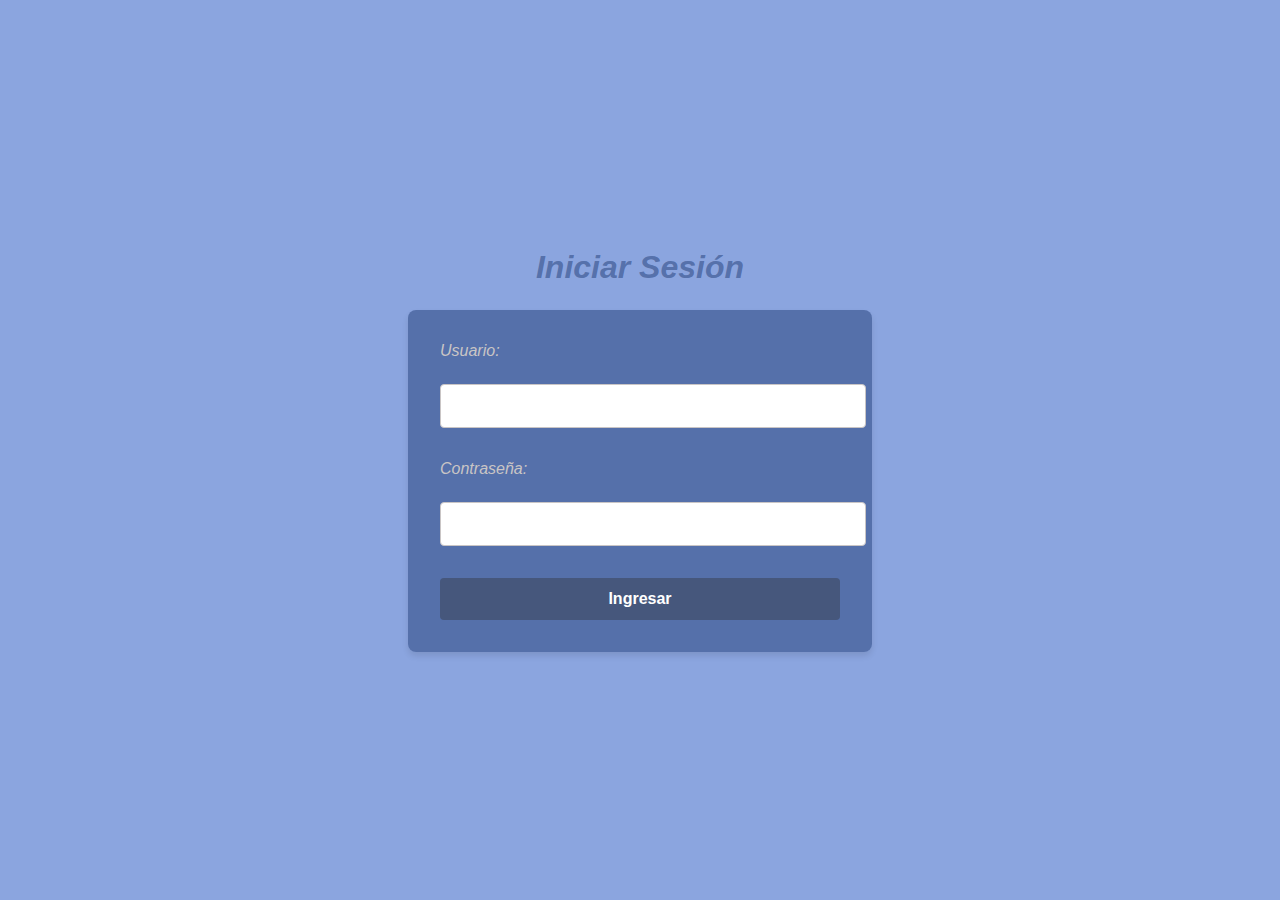
<file: index.html>
<!DOCTYPE html>
<html lang="es">
<head>
    <meta charset="UTF-8">
    <meta name="viewport" content="width=device-width, initial-scale=1.0">
    <title>Login - Mer-Chaca</title>
    <link rel="stylesheet" href="styles.css">
</head>
<body>
    <div class="login-container">
        <h1>Iniciar Sesión</h1>
        <form onsubmit="handleLogin(event)">
            <label for="username">Usuario:</label>
            <input type="text" id="username" name="username" required>
            <label for="password">Contraseña:</label>
            <input type="password" id="password" name="password" required>
            <button type="submit">Ingresar</button>
        </form>
        <script src="scripts.js"></script>
    </div>
</body>
</html>
</file>
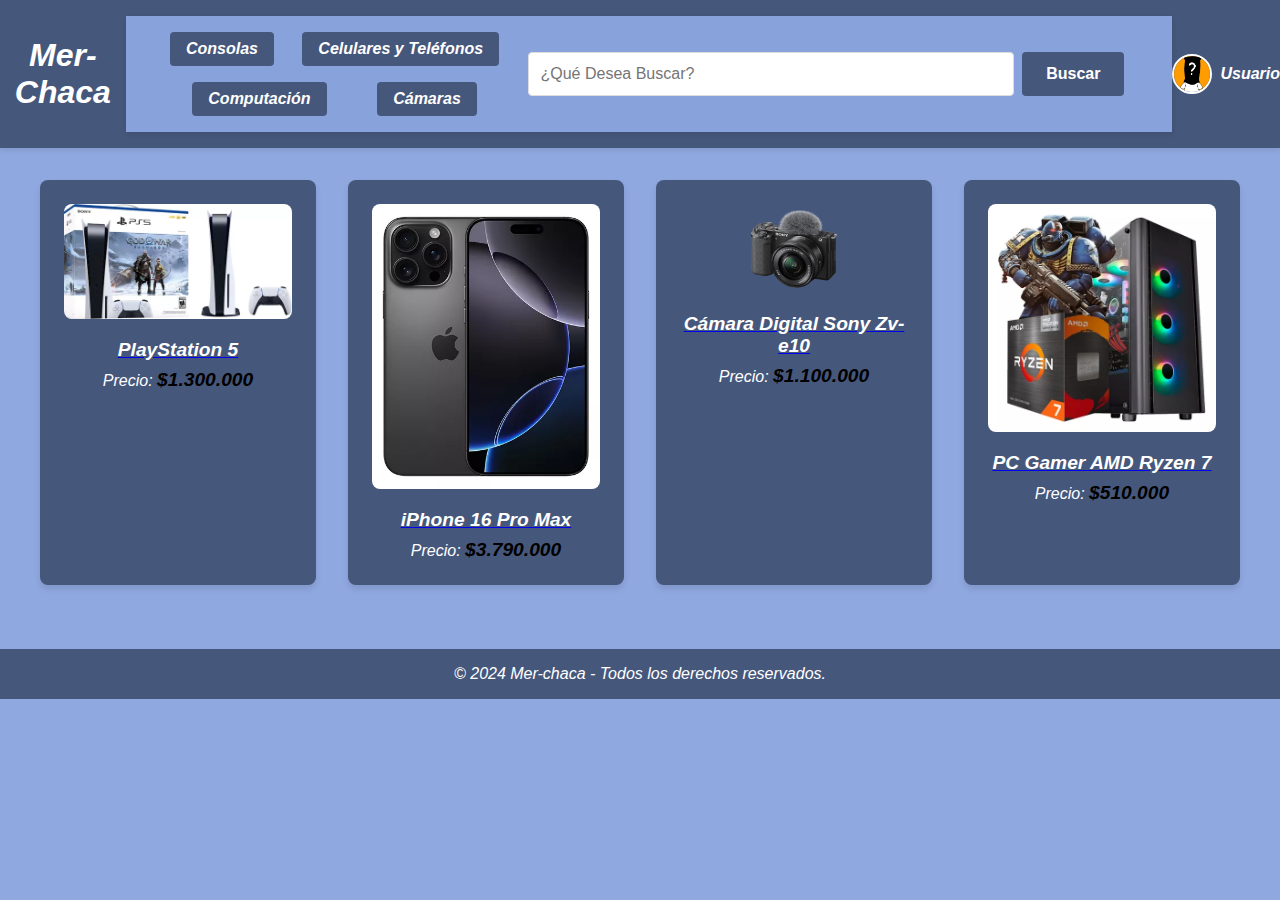
<file: home.html>
<!DOCTYPE html>
<html lang="es">
<head>
    <meta charset="UTF-8">
    <meta name="viewport" content="width=device-width, initial-scale=1.0">
    <title>Inicio - Merchaca</title>
    <link rel="stylesheet" href="styles.css">
</head>
<body>
    <header class="header">
        <div class="logo">
            <h1>Mer-Chaca</h1>
        </div>
        <div class="top-bar">
            <div class="categories">
                <a href="#">Consolas</a>
                <a href="#">Celulares y Teléfonos</a>
                <a href="#">Computación</a>
                <a href="#">Cámaras</a>
            </div>
            <div class="search-bar">
                <input type="text" placeholder="¿Qué Desea Buscar?">
                <button>Buscar</button>
            </div>
        </div>
        <div class="user-profile">
            <img src="perfil.jpg" alt="Foto de perfil" class="profile-pic">
            <span>Usuario</span>
        </div>
    </header>
    <main class="main-content">
        <section class="product">
            <a  href="producto1.html"><img src="ps5.webp" alt="PS5" class="product-image">
            <h3 style="color: white;">PlayStation 5</h3></a></style>
            <p style="color: white;">Precio: <span>$1.300.000</span></p></style>
        </section>
        <section class="product">
            <a href="producto2.html"><img src="iphone_16.webp" alt="iPhone 16 Pro Max" class="product-image">
            <h3 style="color: white;">iPhone 16 Pro Max</h3></style></a>
            <p style="color: white;">Precio: <span>$3.790.000</span></p></style>
        </section>
        <section class="product">
            <a  href="producto3.html"><img src="camara_sony.webp" alt="Cámara Sony Zv-e10" class="product-image">
            <h3 style="color: white;">Cámara Digital Sony Zv-e10</h3></style></a>
            <p style="color: white;">Precio: <span>$1.100.000</span></p></style>
        </section>
        <section class="product">
            <a  href="producto4.html"><img src="pc_gamer.webp" alt="PC Gamer" class="product-image">
            <h3 style="color: white;">PC Gamer AMD Ryzen 7</h3></style></a>
            <p style="color: white;">Precio: <span>$510.000</span></p></style>
        </section>
    </main>
    <footer class="footer">
        <p>&copy; 2024 Mer-chaca - Todos los derechos reservados.</p>
    </footer>
</body>
</html>
</file>
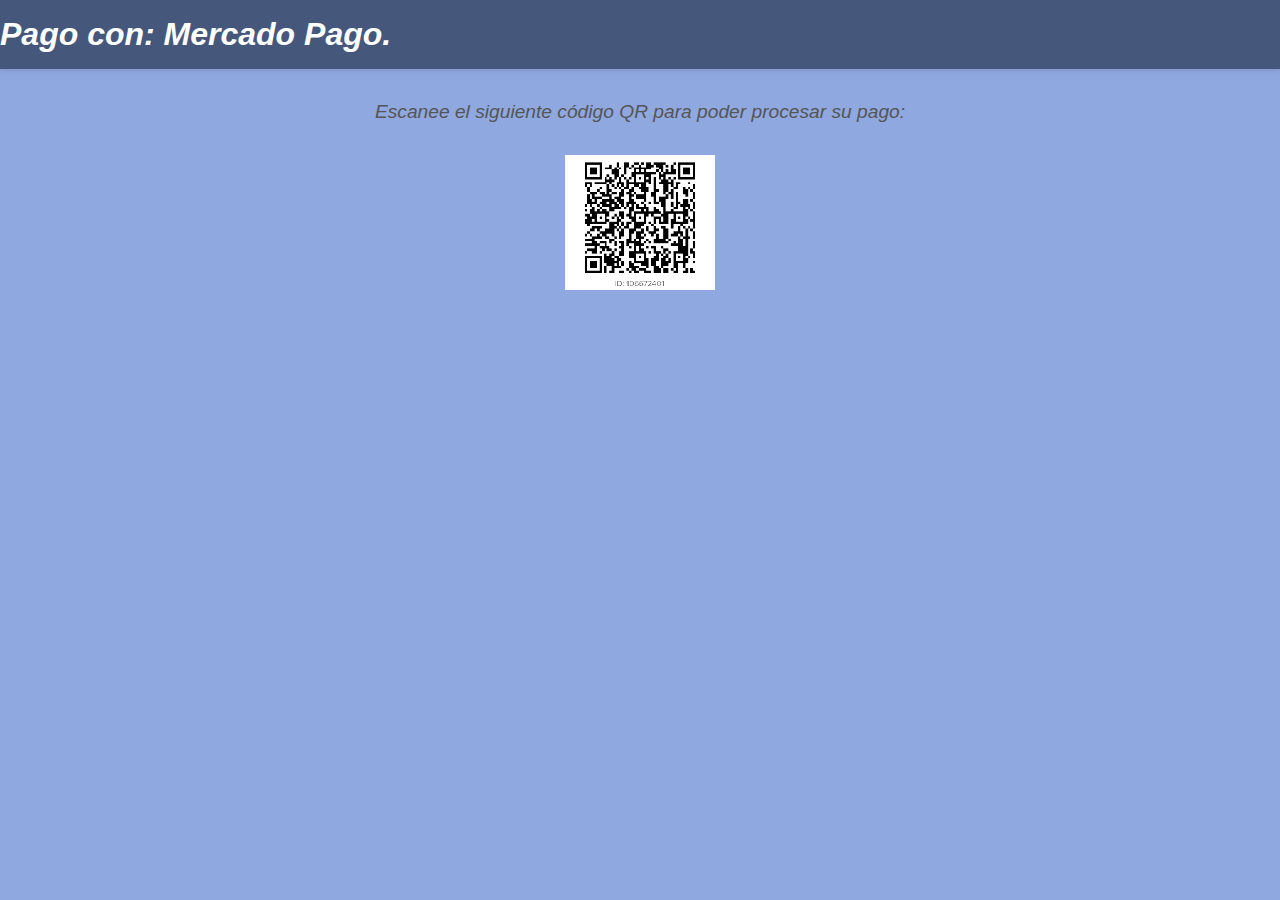
<file: pago_mp.html>
<!DOCTYPE html>
<html lang="es">
<head>
    <meta charset="UTF-8">
    <meta name="viewport" content="width=device-width, initial-scale=1.0">
    <title>Métodos de Pago</title>
    <link rel="stylesheet" href="styles.css">
</head>
<body>
    <header class="header">
        <h1>Pago con: Mercado Pago.</h1>
    </header>
    <main class="payment-methods">
        <p>Escanee el siguiente código QR para poder procesar su pago:</p>
        <div class="payment-images">
            <img src="qr.png">
    </main>
</body>
</html>
</file>
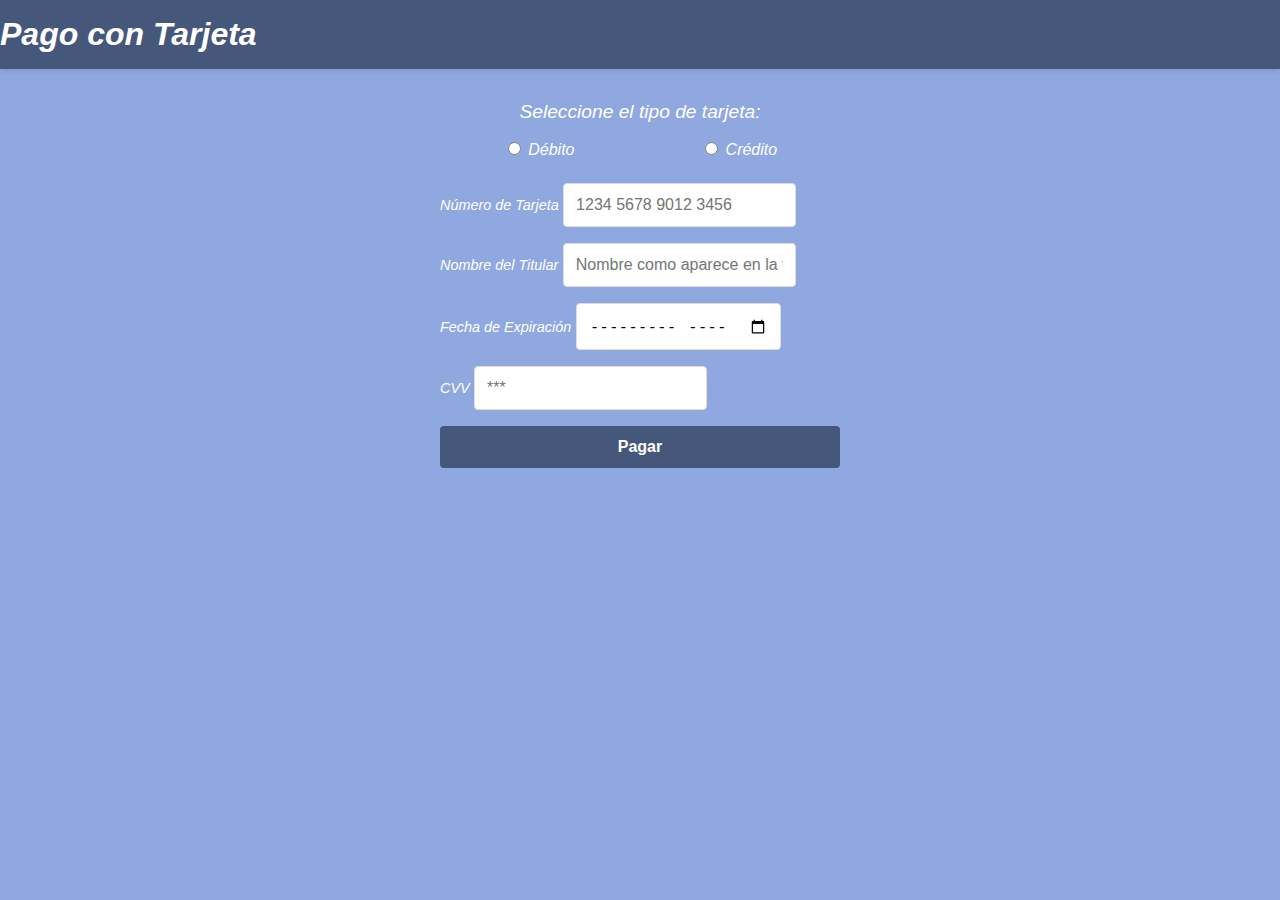
<file: pago_tarjeta.html>
<!DOCTYPE html>
<html lang="es">
<head>
    <meta charset="UTF-8">
    <meta name="viewport" content="width=device-width, initial-scale=1.0">
    <title>Pagar con Tarjeta</title>
    <link rel="stylesheet" href="styles.css">
</head>
<body>
    <header class="header">
        <h1>Pago con Tarjeta</h1>
    </header>
    <main class="card-payment-form">
        <p>Seleccione el tipo de tarjeta:</p>
        <div class="card-type">
            <label>
                <input type="radio" name="cardType" value="debito"> Débito
            </label>
            <label>
                <input type="radio" name="cardType" value="credito"> Crédito
            </label>
        </div>
        <form id="paymentForm">
            <div>
                <label for="cardNumber">Número de Tarjeta</label>
                <input type="text" id="cardNumber" placeholder="1234 5678 9012 3456" maxlength="19" required>
            </div>
            <div>
                <label for="cardHolder">Nombre del Titular</label>
                <input type="text" id="cardHolder" placeholder="Nombre como aparece en la tarjeta" required>
            </div>
            <div>
                <label for="expiryDate">Fecha de Expiración</label>
                <input type="month" id="expiryDate" required>
            </div>
            <div>
                <label for="cvv">CVV</label>
                <input type="password" id="cvv" placeholder="***" maxlength="3" required>
            </div>
            <button type="submit">Pagar</button>
        </form>
    </main>
    <script src="scripts.js"></script>
</body>
</html>
</file>
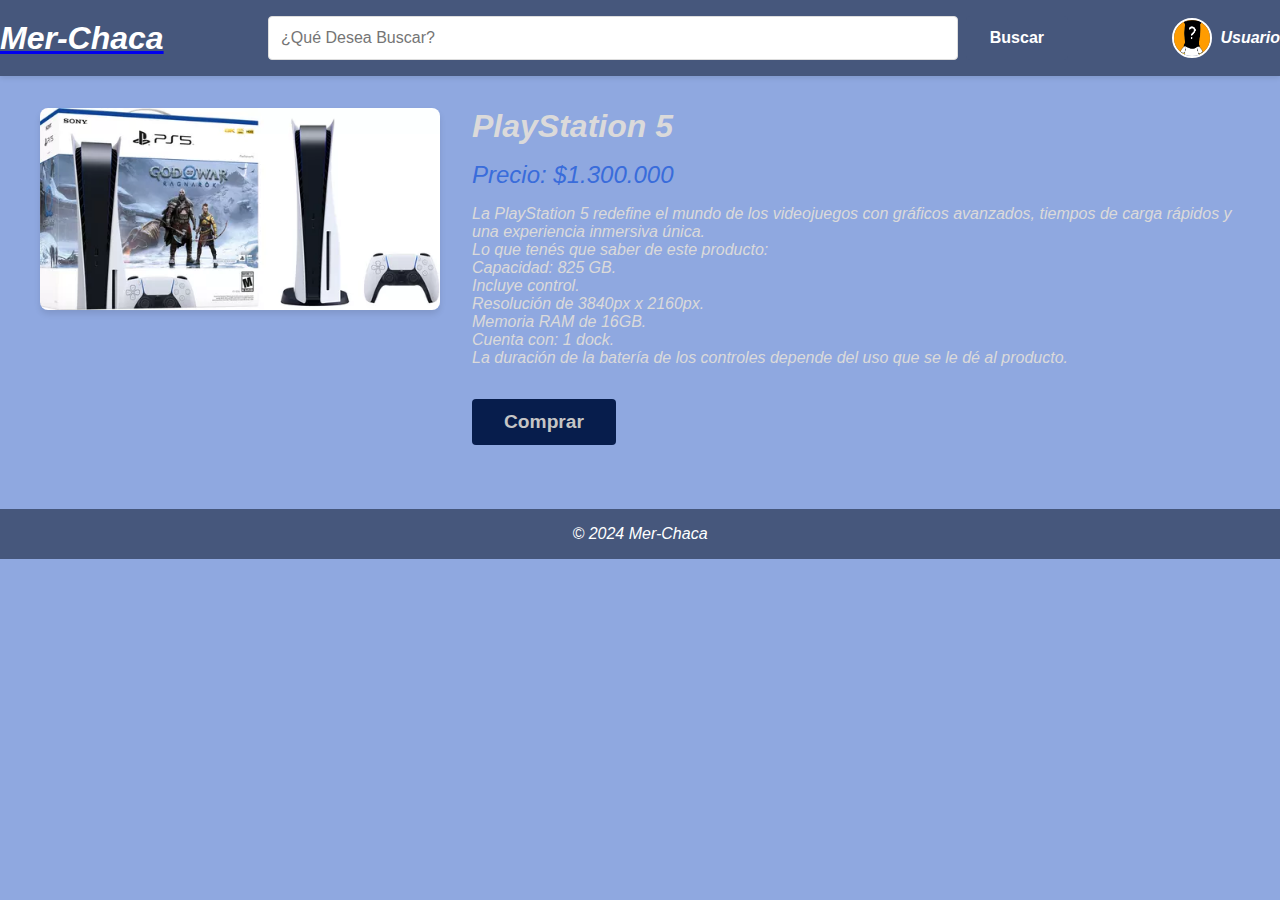
<file: producto1.html>
<!DOCTYPE html>
<html lang="es">
<head>
    <meta charset="UTF-8">
    <meta name="viewport" content="width=device-width, initial-scale=1.0">
    <title>Detalle del Producto</title>
    <link rel="stylesheet" href="styles.css">
</head>
<body>
    <header class="header">
        <div class="logo">
            <a href="home.html"><h1>Mer-Chaca</h1></a>
        </div>
        <div class="search-bar">
            <input type="text" placeholder="¿Qué Desea Buscar?">
            <button>Buscar</button>
        </div>
        <div class="user-profile">
            <img src="perfil.jpg" alt="Foto de perfil" class="profile-pic">
            <span>Usuario</span>
        </div>
    </header>

    <main class="product-detail">
        <div class="product-images">
            <img src="ps5.webp" alt="PS5">
        </div>
        <div class="product-info">
            <h1>PlayStation 5</h1>
            <p class="price">Precio: $1.300.000</p>
            <p class="description">
                La PlayStation 5 redefine el mundo de los videojuegos con gráficos avanzados, tiempos de carga rápidos y una experiencia inmersiva única.<br>
                Lo que tenés que saber de este producto:<br>
                Capacidad: 825 GB.<br>
                Incluye control.<br>
                Resolución de 3840px x 2160px.<br>
                Memoria RAM de 16GB.<br>
                Cuenta con: 1 dock.<br>
                La duración de la batería de los controles depende del uso que se le dé al producto.<br>
            </p>
            <a href="pago.html"><button class="buy-btn">Comprar </button></a>
        </div>
    </main>
    <footer class="footer">
        <p>© 2024 Mer-Chaca</p>
    </footer>
</body>
</html>
</file>
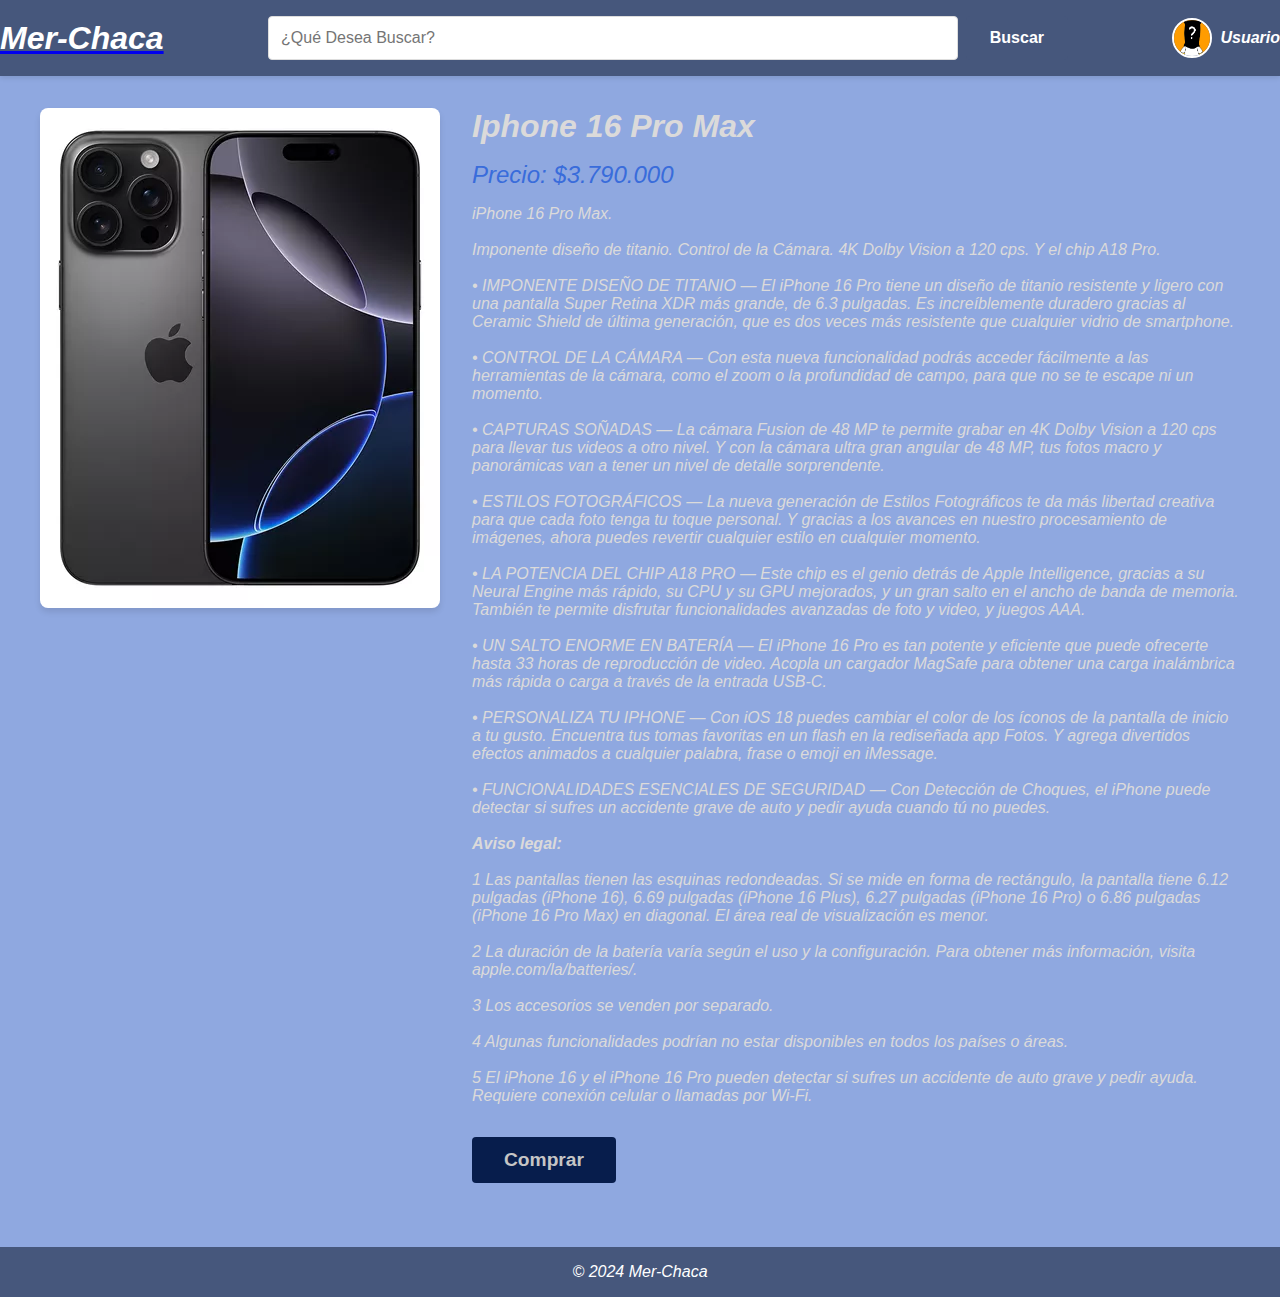
<file: producto2.html>
<!DOCTYPE html>
<html lang="es">
<head>
    <meta charset="UTF-8">
    <meta name="viewport" content="width=device-width, initial-scale=1.0">
    <title>Detalle del Producto</title>
    <link rel="stylesheet" href="styles.css">
</head>
<body>
    <header class="header">
        <div class="logo">
            <a href="home.html"><h1>Mer-Chaca</h1></a>
        </div>
        <div class="search-bar">
            <input type="text" placeholder="¿Qué Desea Buscar?">
            <button>Buscar</button>
        </div>
        <div class="user-profile">
            <img src="perfil.jpg" alt="Foto de perfil" class="profile-pic">
            <span>Usuario</span>
        </div>
    </header>

    <main class="product-detail">
        <div class="product-images">
            <img src="iphone_16.webp">
        </div>
        <div class="product-info">
            <h1>Iphone 16 Pro Max</h1>
            <p class="price">Precio: $3.790.000</p>
            <p class="description">
                iPhone 16 Pro Max.<br>

                <br>Imponente diseño de titanio. Control de la Cámara. 4K Dolby Vision a 120 cps. Y el chip A18 Pro.<br>
                
                <br>• IMPONENTE DISEÑO DE TITANIO — El iPhone 16 Pro tiene un diseño de titanio resistente y ligero con una pantalla Super Retina XDR más grande, de 6.3 pulgadas. Es increíblemente duradero gracias al Ceramic Shield de última generación, que es dos veces más resistente que cualquier vidrio de smartphone.<br>
                
                <br>• CONTROL DE LA CÁMARA — Con esta nueva funcionalidad podrás acceder fácilmente a las herramientas de la cámara, como el zoom o la profundidad de campo, para que no se te escape ni un momento.<br>
                
                <br>• CAPTURAS SOÑADAS — La cámara Fusion de 48 MP te permite grabar en 4K Dolby Vision a 120 cps para llevar tus videos a otro nivel. Y con la cámara ultra gran angular de 48 MP, tus fotos macro y panorámicas van a tener un nivel de detalle sorprendente.<br>
                
                <br>• ESTILOS FOTOGRÁFICOS — La nueva generación de Estilos Fotográficos te da más libertad creativa para que cada foto tenga tu toque personal. Y gracias a los avances en nuestro procesamiento de imágenes, ahora puedes revertir cualquier estilo en cualquier momento.<br>
                
                <br>• LA POTENCIA DEL CHIP A18 PRO — Este chip es el genio detrás de Apple Intelligence, gracias a su Neural Engine más rápido, su CPU y su GPU mejorados, y un gran salto en el ancho de banda de memoria. También te permite disfrutar funcionalidades avanzadas de foto y video, y juegos AAA.<br>
                
                <br>• UN SALTO ENORME EN BATERÍA — El iPhone 16 Pro es tan potente y eficiente que puede ofrecerte hasta 33 horas de reproducción de video. Acopla un cargador MagSafe para obtener una carga inalámbrica más rápida o carga a través de la entrada USB-C.<br>
                
                <br>• PERSONALIZA TU IPHONE — Con iOS 18 puedes cambiar el color de los íconos de la pantalla de inicio a tu gusto. Encuentra tus tomas favoritas en un flash en la rediseñada app Fotos. Y agrega divertidos efectos animados a cualquier palabra, frase o emoji en iMessage.<br>
                
                <br>• FUNCIONALIDADES ESENCIALES DE SEGURIDAD — Con Detección de Choques, el iPhone puede detectar si sufres un accidente grave de auto y pedir ayuda cuando tú no puedes.<br>
                
                <br><b>Aviso legal:<br></b>
                <br>1 Las pantallas tienen las esquinas redondeadas. Si se mide en forma de rectángulo, la pantalla tiene 6.12 pulgadas (iPhone 16), 6.69 pulgadas (iPhone 16 Plus), 6.27 pulgadas (iPhone 16 Pro) o 6.86 pulgadas (iPhone 16 Pro Max) en diagonal. El área real de visualización es menor.<br>
                <br>2 La duración de la batería varía según el uso y la configuración. Para obtener más información, visita apple.com/la/batteries/.<br>
                <br>3 Los accesorios se venden por separado.<br>
                <br>4 Algunas funcionalidades podrían no estar disponibles en todos los países o áreas.<br>
                <br>5 El iPhone 16 y el iPhone 16 Pro pueden detectar si sufres un accidente de auto grave y pedir ayuda. Requiere conexión celular o llamadas por Wi-Fi.<br>
            </p>
            <a href="pago.html"><button class="buy-btn">Comprar</button></a>
        </div>
    </main>
    <footer class="footer">
        <p>© 2024 Mer-Chaca</p>
    </footer>
</body>
</html>
</file>
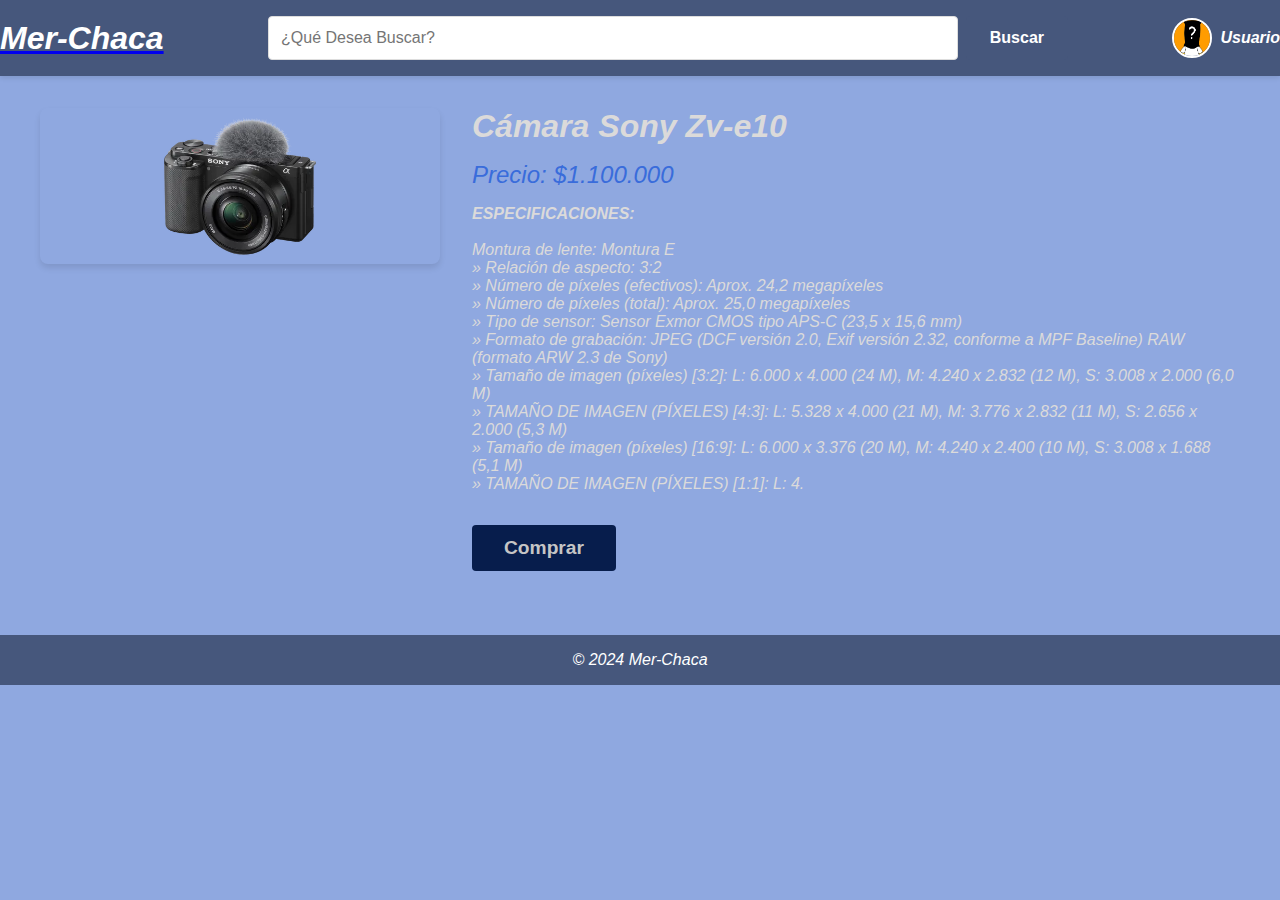
<file: producto3.html>
<!DOCTYPE html>
<html lang="es">
<head>
    <meta charset="UTF-8">
    <meta name="viewport" content="width=device-width, initial-scale=1.0">
    <title>Detalle del Producto</title>
    <link rel="stylesheet" href="styles.css">
</head>
<body>
    <header class="header">
        <div class="logo">
            <a href="home.html"><h1>Mer-Chaca</h1></a>
        </div>
        <div class="search-bar">
            <input type="text" placeholder="¿Qué Desea Buscar?">
            <button>Buscar</button>
        </div>
        <div class="user-profile">
            <img src="perfil.jpg" alt="Foto de perfil" class="profile-pic">
            <span>Usuario</span>
        </div>
    </header>

    <main class="product-detail">
        <div class="product-images">
            <img src="camara_sony.webp">
        </div>
        <div class="product-info">
            <h1>Cámara Sony Zv-e10</h1>
            <p class="price">Precio: $1.100.000</p>
            <p class="description">
                <b>ESPECIFICACIONES:</b><br>

                <br>Montura de lente: Montura E<br>
» Relación de aspecto: 3:2<br>
» Número de píxeles (efectivos): Aprox. 24,2 megapíxeles<br>
» Número de píxeles (total): Aprox. 25,0 megapíxeles<br>
» Tipo de sensor: Sensor Exmor CMOS tipo APS-C (23,5 x 15,6 mm)<br>
» Formato de grabación: JPEG (DCF versión 2.0, Exif versión 2.32, conforme a MPF Baseline) RAW (formato ARW 2.3 de Sony)<br>
» Tamaño de imagen (píxeles) [3:2]: L: 6.000 x 4.000 (24 M), M: 4.240 x 2.832 (12 M), S: 3.008 x 2.000 (6,0 M)<br>
» TAMAÑO DE IMAGEN (PÍXELES) [4:3]: L: 5.328 x 4.000 (21 M), M: 3.776 x 2.832 (11 M), S: 2.656 x 2.000 (5,3 M)<br>
» Tamaño de imagen (píxeles) [16:9]: L: 6.000 x 3.376 (20 M), M: 4.240 x 2.400 (10 M), S: 3.008 x 1.688 (5,1 M)<br>
» TAMAÑO DE IMAGEN (PÍXELES) [1:1]: L: 4.
            </p>
            <a href="pago.html"><button class="buy-btn">Comprar</button></a>
        </div>
    </main>
    <footer class="footer">
        <p>© 2024 Mer-Chaca</p>
    </footer>
</body>
</html>
</file>
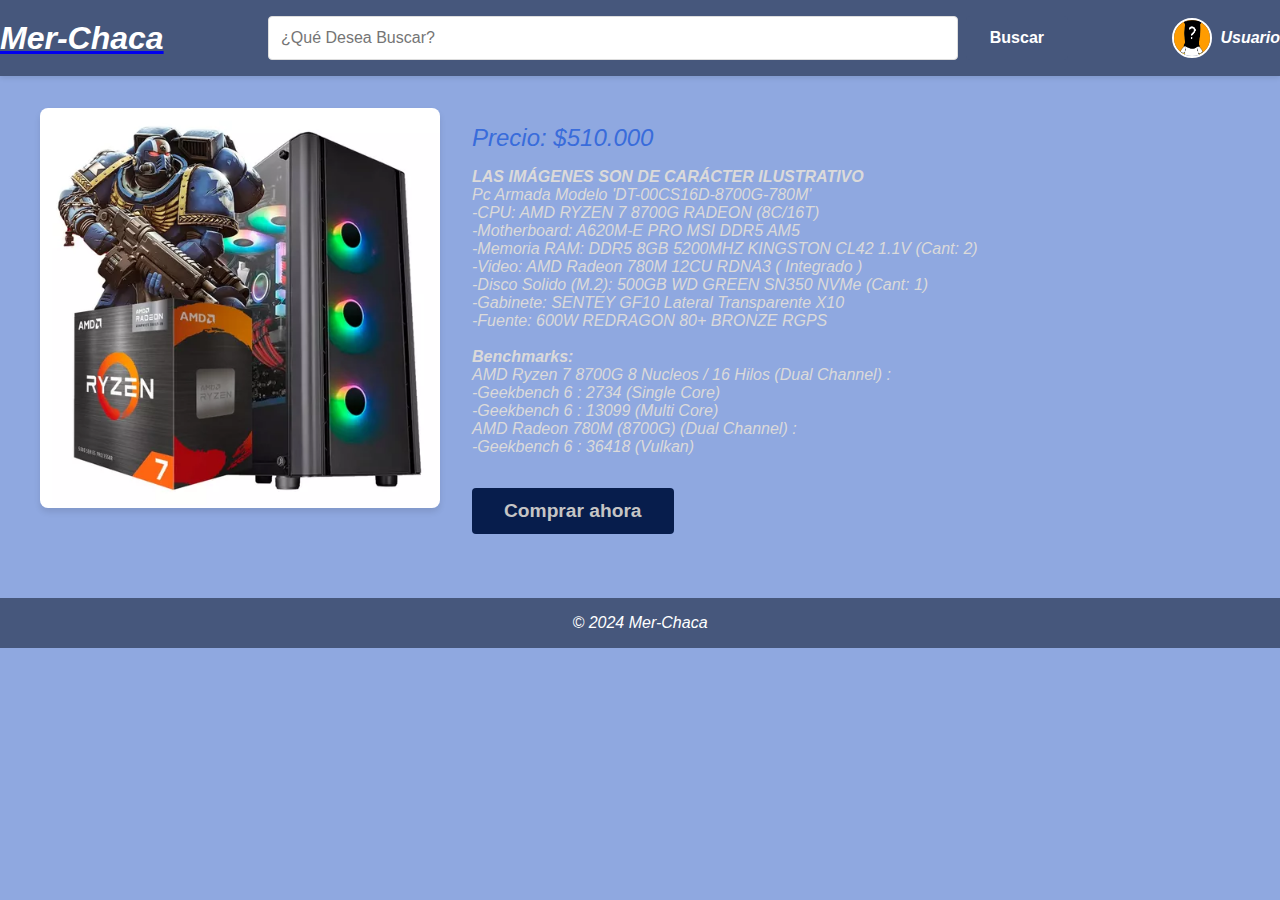
<file: producto4.html>
<!DOCTYPE html>
<html lang="es">
<head>
    <meta charset="UTF-8">
    <meta name="viewport" content="width=device-width, initial-scale=1.0">
    <title>Detalle del Producto</title>
    <link rel="stylesheet" href="styles.css">
</head>
<body>
    <header class="header">
        <div class="logo">
            <a href="home.html"><h1>Mer-Chaca</h1></a>
        </div>
        <div class="search-bar">
            <input type="text" placeholder="¿Qué Desea Buscar?">
            <button>Buscar</button>
        </div>
        <div class="user-profile">
            <img src="perfil.jpg" alt="Foto de perfil" class="profile-pic">
            <span>Usuario</span>
        </div>
    </header>

    <main class="product-detail">
        <div class="product-images">
            <img src="pc_gamer.webp">
        </div>
        <div class="product-info">
            <h1></h1>
            <p class="price">Precio: $510.000</p>
            <p class="description">
                <b>LAS IMÁGENES SON DE CARÁCTER ILUSTRATIVO</b><br>

Pc Armada Modelo 'DT-00CS16D-8700G-780M'<br>

-CPU: AMD RYZEN 7 8700G RADEON (8C/16T)<br>
-Motherboard: A620M-E PRO MSI DDR5 AM5<br>
-Memoria RAM: DDR5 8GB 5200MHZ KINGSTON CL42 1.1V (Cant: 2)<br>
-Video: AMD Radeon 780M 12CU RDNA3 ( Integrado )<br>
-Disco Solido (M.2): 500GB WD GREEN SN350 NVMe (Cant: 1)<br>
-Gabinete: SENTEY GF10 Lateral Transparente X10<br>
-Fuente: 600W REDRAGON 80+ BRONZE RGPS<br>

<br><b>Benchmarks:</b><br>
AMD Ryzen 7 8700G 8 Nucleos / 16 Hilos (Dual Channel) :<br>
-Geekbench 6 : 2734 (Single Core)<br>
-Geekbench 6 : 13099 (Multi Core)<br>
AMD Radeon 780M (8700G) (Dual Channel) :<br>
-Geekbench 6 : 36418 (Vulkan)<br>
            </p>
            <a href="pago.html"><button class="buy-btn">Comprar ahora</button></a>
        </div>
    </main>
    <footer class="footer">
        <p>© 2024 Mer-Chaca</p>
    </footer>
</body>
</html>
</file>
<file: styles.css>
.product-detail {
    display: flex;
    gap: 2rem;
    padding: 2rem;
    max-width: 1200px;
    margin: 0 auto;
}

.product-images img {
    max-width: 400px;
    border-radius: 8px;
    box-shadow: 0 4px 6px rgba(0, 0, 0, 0.1);
}

.product-info {
    display: flex;
    flex-direction: column;
    justify-content: center;
    color: #dbdada;
}

.product-info h1 {
    font-size: 2rem;
    margin-bottom: 1rem;
}

.product-info .price {
    font-size: 1.5rem;
    color: #396cdb;
    margin-bottom: 1rem;
}

.product-info .description {
    font-size: 1rem;
    color: #dbdada;
    margin-bottom: 2rem;
}

.product-info .buy-btn {
    background-color: #021846f6;
    color: #c5c5c5;
    padding: 0.75rem 2rem;
    border: none;
    border-radius: 4px;
    font-size: 1.2rem;
    font-weight: bold;
    cursor: pointer;
    transition: background-color 0.3s ease;
}

.product-info .buy-btn:hover {
    background-color: #021846f6;
}


body, h1, h2, h3, p, ul, li, img, a {
    margin: 0;
    padding: 0;
    box-sizing: border-box;
    font-family: Arial, sans-serif;
    font-style: oblique;
}


body {
   background-color: #8ba5dff6;
    color: #a09c9c;
}

/* ====== Página de Login ====== */
.login-container {
    display: flex;
    flex-direction: column;
    align-items: center;
    justify-content: center;
    min-height: 100vh;
    background-color: #8ba5dff6;
}

.login-container h1 {
    margin-bottom: 1.5rem;
    color: #536ea8f6;
    
}

.login-container form {
    background-color: #536ea8f6; 
    padding: 2rem;
    border-radius: 8px;
    box-shadow: 0px 4px 6px rgba(0, 0, 0, 0.1);
    width: 100%;
    max-width: 400px;
    text-align: center;
    display: flex;
    flex-direction: column;
}

.login-container label {
    text-align: left;
    margin-bottom: 0.5rem;
    font-size: 1rem;
    color: #c9c5c5;
}

.login-container input {
    padding: 0.75rem;
    margin-bottom: 1rem;
    border: 1px solid #c9c5c5;
    border-radius: 4px;
    font-size: 1rem;
    width: 100%;
}

.login-container button {
    background-color: #021846f6;
    color: #ffffff;
    padding: 0.75rem;
    border: none;
    border-radius: 4px;
    font-size: 1rem;
    font-weight: bold;
    cursor: pointer;
    transition: background-color 0.3s ease;
}

.login-container button:hover {
    background-color: #46577c;
}

/* ====== Página de Home ====== */
.header {
    background-color: #46577c;
    padding: 1rem 2rem;
    display: flex;
    justify-content: space-between;
    align-items: center;
    box-shadow: 0px 4px 6px rgba(0, 0, 0, 0.1);
}

.header .logo h1 {
    color: #ffffff;
}

.header .categories ul {
    list-style: none;
    display: flex;
    gap: 1.5rem;
}

.header .categories ul li a {
    text-decoration: none;
    color: #333;
    font-weight: bold;
    transition: color 0.3s ease;
}

.header .categories ul li a:hover {
    color: #ff6600;
}

.user-profile {
    display: flex;
    align-items: center;
    gap: 0.5rem;
}

.user-profile .profile-pic {
    width: 40px;
    height: 40px;
    border-radius: 50%;
    border: 2px solid #ffffff;
    object-fit: cover;
}

.user-profile span {
    font-size: 1rem;
    color: #ffffff;
    font-weight: bold;
}


.main-content {
    display: grid;
    grid-template-columns: repeat(auto-fit, minmax(250px, 1fr));
    gap: 2rem;
    padding: 2rem;
    max-width: 1200px;
    margin: 0 auto;
}

.product {
    background-color: #46577c;
    padding: 1.5rem;
    border-radius: 8px;
    box-shadow: 0 4px 6px rgba(0, 0, 0, 0.1);
    text-align: center;
    transition: transform 0.3s ease, box-shadow 0.3s ease;
}

.product:hover {
    transform: translateY(-5px);
    box-shadow: 0 6px 10px rgba(0, 0, 0, 0.2);
}

.product img {
    max-width: 100%;
    height: auto;
    border-radius: 8px;
    margin-bottom: 1rem;
}

.product h3 {
    font-size: 1.2rem;
    color: #333;
    margin-bottom: 0.5rem;
}

.product p {
    font-size: 1rem;
    color: #555;
}

.product p span {
    font-size: 1.2rem;
    color: #000;
    font-weight: bold;
}


.footer {
    background-color: #46577c;
    text-align: center;
    padding: 1rem;
    margin-top: 2rem;
    color: #fff;
}

/* ====== Diseño Responsive ====== */

@media (max-width: 768px) {
    .header {
        flex-direction: column;
        align-items: flex-start;
        padding: 1rem;
    }

    .search-bar {
        margin: 1rem 0;
        width: 100%;
    }

    .search-bar input {
        width: 100%;
    }

    .user-profile {
        margin-top: 1rem;
        justify-content: center;
    }

    .main-content {
        grid-template-columns: 1fr;
        padding: 1rem;
    }

    .product img {
        max-width: 90%;
        height: auto;
    }
}


@media (min-width: 769px) and (max-width: 1024px) {
    .main-content {
        grid-template-columns: repeat(2, 1fr);
    }

    .search-bar input {
        padding: 0.5rem;
    }

    .header {
        padding: 1rem 2rem;
    }
}


@media (min-width: 1025px) {
    .main-content {
        grid-template-columns: repeat(4, 1fr);
        gap: 2rem;
    }

    .search-bar {
        margin: 0 2rem;
    }

    .header {
        justify-content: space-between;
    }
}

.top-bar {
    display: flex;
    justify-content: center;
    align-items: center;
    background-color: #f5f5f5;
    width: 100%;
    padding: 1rem 0;
    box-shadow: 0 2px 5px rgba(0, 0, 0, 0.1);
    position: relative;
}

.search-bar {
    display: flex;
    gap: 0.5rem;
    width: 100%;
    max-width: 800px;
    padding: 0 1rem;
}

.search-bar input {
    flex-grow: 1;
    padding: 0.75rem;
    border: 1px solid #ddd;
    border-radius: 4px;
    font-size: 1rem;
}

.search-bar button {
    background-color: #46577c;
    color: #ffffff;
    padding: 0.75rem 1.5rem;
    border: none;
    border-radius: 4px;
    font-size: 1rem;
    font-weight: bold;
    cursor: pointer;
    transition: background-color 0.3s ease;
}

.search-bar button:hover {
    background-color: #46577c;
}


/* ====== Categorías ====== */
.categories {
    display: flex;
    justify-content: space-evenly;
    align-items: center;
    gap: 1rem;
    margin-bottom: 1rem;
    flex-wrap: wrap;
}

.categories a {
    text-decoration: none;
    color: #ffffff;
    font-size: 1rem;
    font-weight: bold;
    padding: 0.5rem 1rem;
    background-color: #46577c;
    border-radius: 4px;
    transition: background-color 0.3s ease, color 0.3s ease;
}

.categories a:hover {
    background-color: #7a93c7f6;
    color: #000;
}


.top-bar {
    display: flex;
    flex-direction: column; 
    background-color: #8ba5dff6;
    width: 100%;
    padding: 1rem;
    box-shadow: 0 2px 5px rgba(0, 0, 0, 0.1);
}

.search-bar {
    display: flex;
    gap: 0.5rem;
    width: 100%;
    max-width: 800px;
    margin: 0 auto; 
}

/* ====== Diseño Responsive ====== */
@media (min-width: 769px) {
    .top-bar {
        flex-direction: row;
        justify-content: space-between;
        align-items: center;
        padding: 1rem 2rem;
    }

    .categories {
        margin-bottom: 0;
    }
}



/* ====== Métodos de Pago ====== */
.header {
    text-align: center;
    background-color: #46577c;
    padding: 1rem 0;
    box-shadow: 0 2px 5px rgba(0, 0, 0, 0.1);
}

.header h1 {
    font-size: 2rem;
    color: #ffffff;
}

.payment-methods {
    text-align: center;
    padding: 2rem;
    font-family: Arial, sans-serif;
    color: #555;
}

.payment-methods p {
    font-size: 1.2rem;
    margin-bottom: 2rem;
}

.payment-images {
    display: flex;
    justify-content: center;
    gap: 2rem;
    flex-wrap: wrap;
}

.payment-images img {
    max-width: 150px;
    height: auto;
    transition: transform 0.3s ease;
}

.payment-images img:hover {
    transform: scale(1.1);
}


/* ====== Estilo del Formulario de Tarjeta ====== */
.card-payment-form {
    padding: 2rem;
    max-width: 400px;
    margin: 0 auto;
    font-family: Arial, sans-serif;
    color: #ffffff;
}

.card-payment-form p {
    text-align: center;
    font-size: 1.2rem;
    margin-bottom: 1rem;
}

.card-type {
    display: flex;
    justify-content: space-around;
    margin-bottom: 1.5rem;
}

.card-type label {
    font-size: 1rem;
    cursor: pointer;
}

form {
    display: flex;
    flex-direction: column;
    gap: 1rem;
}

form label {
    font-size: 0.9rem;
    margin-bottom: 0.5rem;
}

form input {
    padding: 0.75rem;
    border: 1px solid #ddd;
    border-radius: 4px;
    font-size: 1rem;
}

button[type="submit"] {
    background-color: #46577c;
    color: #ffffff;
    padding: 0.75rem;
    border: none;
    border-radius: 4px;
    font-size: 1rem;
    font-weight: bold;
    cursor: pointer;
    transition: background-color 0.3s ease;
}

button[type="submit"]:hover {
    background-color: #7a93c7f6;
}
</file>
